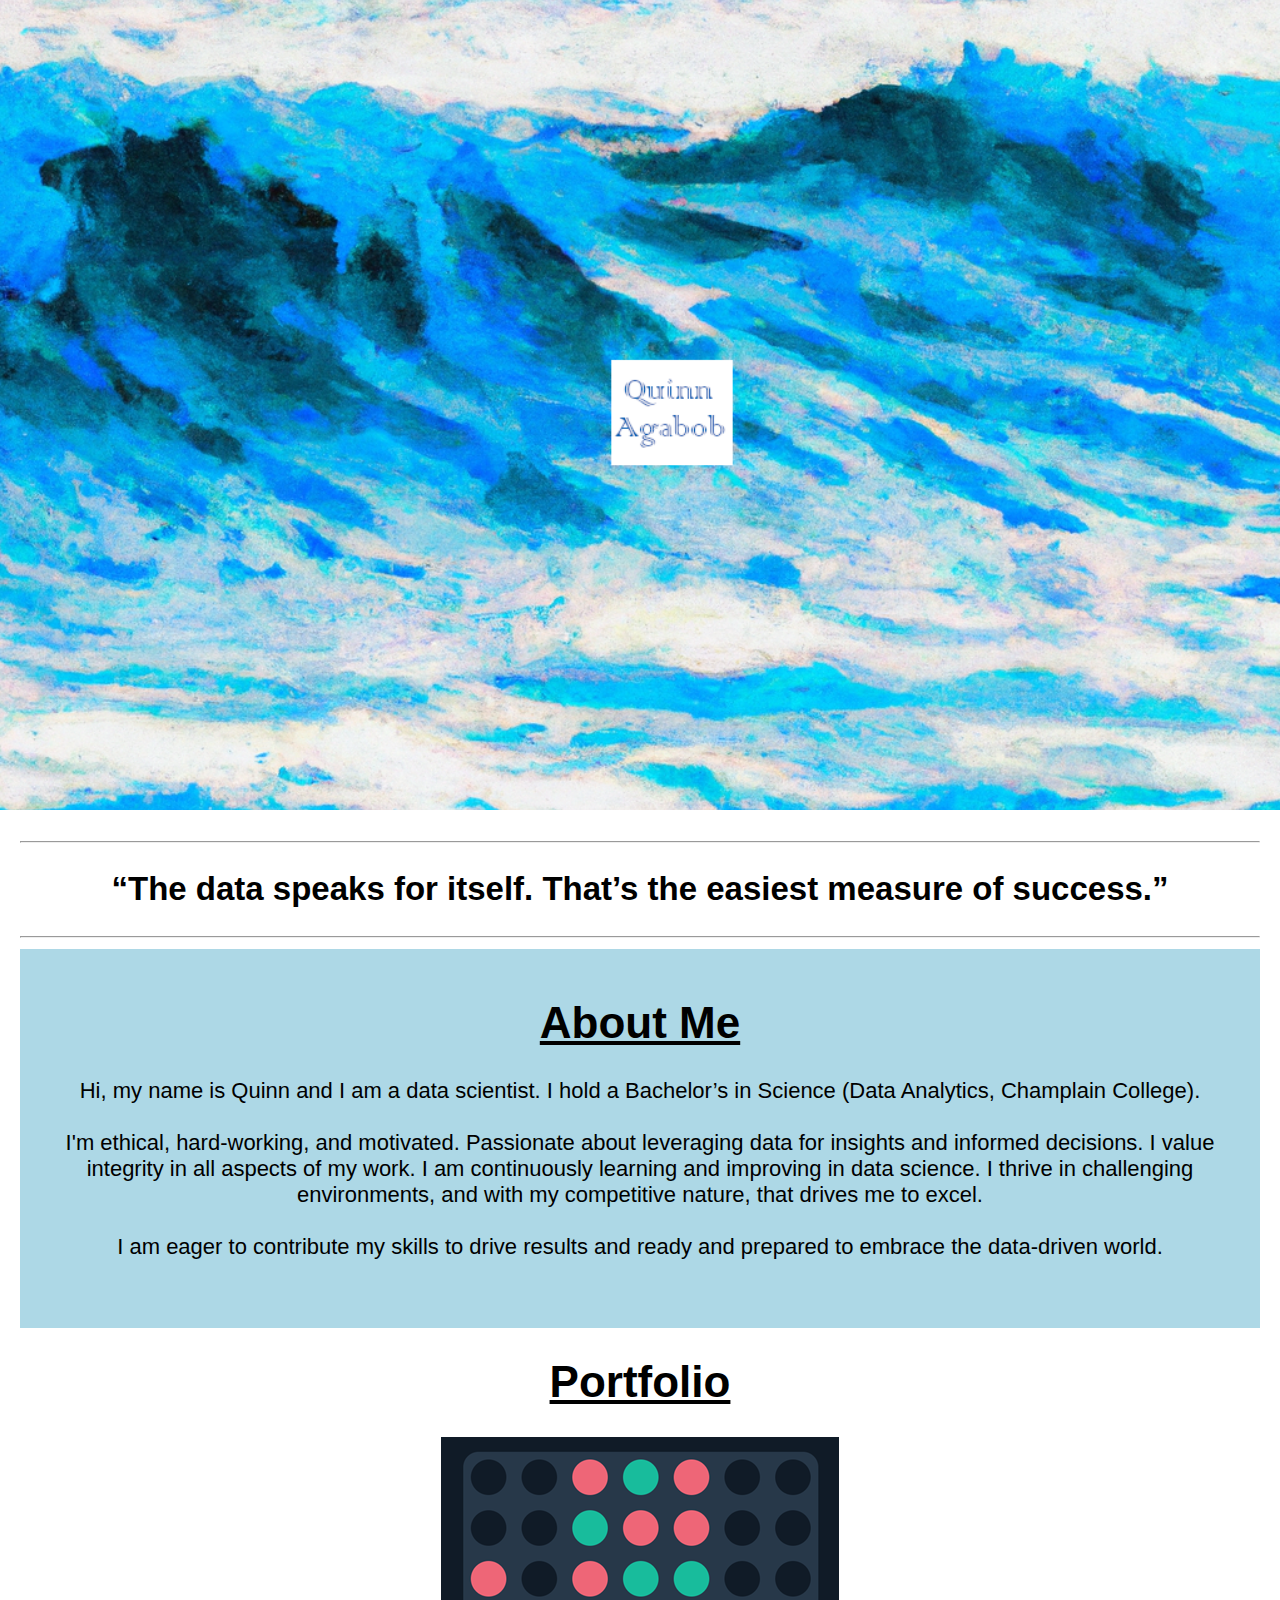
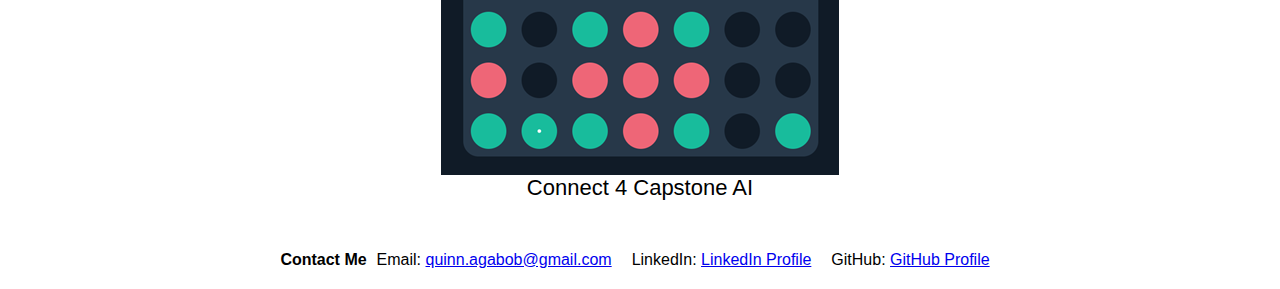
<file: index.html>
<!DOCTYPE html>
<html lang="en">
<head>
    <meta charset="UTF-8">
    <title>Quinn Agabob</title>
    <link rel="icon" href="QA.png" type="image/x-icon">
    <!--<<link rel="stylesheet" href="css/style.css">-->
    <style>
        html{
            font-size: 22px;
        }
        body {
            margin: 0;
            padding: 0;
            font-family: Caveat, sans-serif;
            background-color: #333;
            color: black;
            justify-content: center;
            align-items: center;
        }
        #header {
          height: 90vh; /* 90% of the viewport height */
          background-image: url("editbeach.png");
          background-size: cover;
          background-position: center;
        }
        .about-me {
            background-color: lightblue;
            max-width: 100%;
            margin: 0 auto;
            padding: 20px;
            justify-content: center;
            align-items: center;
        }
            .portfolio {
                display: flex;
                flex-direction: row;
                align-items: center;
                justify-content: center;
            }
        
            .portfolio ul {
                list-style-type: none;
                display: flex;
                flex-direction: row;
                justify-content: center;
                margin: 0;
                padding: 0;
            }
        
            .portfolio li {
                margin: 0 10px;
            }
        
            .portfolio a {
                text-decoration: none;
                display: flex;
                flex-direction: column;
                align-items: center;
                color: #000;
            }
        #image-link {
          position: relative;
          display: inline-block;
        }
    
        #image-link-chlo:hover::after {
          content: "Data Visualizations";
          position: absolute;
          top: 100%;
          left: 50%;
          transform: translateX(-50%);
          background-color: rgba(0, 0, 0, 0.8);
          color: #fff;
          padding: 5px;
          border-radius: 5px;
          font-size: 14px;
        }
        .contact {
          text-align: center;
          padding: 20px;
          background-color: #ADD8E6;
        }
        .contact-container {
            text-align: center;
            margin-top: 50px;
            display: flex;
            flex-direction: row;
            justify-content: center;
            align-items: center;
        }

        .contact-container h2, .contact-container p {
            margin: 0;
            font-size: 16px;
        }

        .contact-container p {
            margin: 0 10px;
        }
    </style>
</head>
<body bgcolor="#FFFFFF">
    <div id="header"></div>
    <div style="background-color: white; color: black; padding: 20px;">
        <hr>
        <h2><center>“The data speaks for itself. That’s the easiest measure of success.”</center></h2>
        <hr>
        <div class="about-me">
            <center>
            <h1><u>About Me</u></h1>
            <p> 
                Hi, my name is Quinn and I am a data scientist. I hold a Bachelor’s in Science (Data Analytics, Champlain College).<br><br>
                I'm ethical, hard-working, and motivated. Passionate about leveraging data for insights and informed decisions. I value integrity in all aspects of my work.
                I am continuously learning and improving in data science. I thrive in challenging environments, and with my competitive nature, that drives me to excel.<br><br>
                I am eager to contribute my skills to drive results and ready and prepared to embrace the data-driven world.<br><br>
            </p>
            </center>
        </div>
        <div style="text-align: center; margin-bottom: 10px;">
            <h1><u>Portfolio</u></h1>
        </div>
        <div class="portfolio">
            <ul>
                <li>
                    <a href="capstone.html">
                        <img src="connect4.png" alt="Connect4" />
                        <span>Connect 4 Capstone AI</span>
                    </a>
                </li>
                <!-- Add more list items for additional projects 
                <li>
                    <a href="anotherproject.html">
                        <img src="AnotherProject.jpg" alt="Image 2" />
                        <span>Project 2</span>
                    </a>
                </li>
                -->
            </ul>
        </div>
    <div class="contact-container">
        <h2>Contact Me</h2>
        <p>Email: <a href="mailto:quinn.agabob@gmail.com">quinn.agabob@gmail.com</a></p>
        <p>LinkedIn: <a href="https://www.linkedin.com/in/quinn-agabob/">LinkedIn Profile</a></p>
        <p>GitHub: <a href="https://github.com/QuinnAgabob">GitHub Profile</a></p>
    </div>

</body>
</html>
</file>
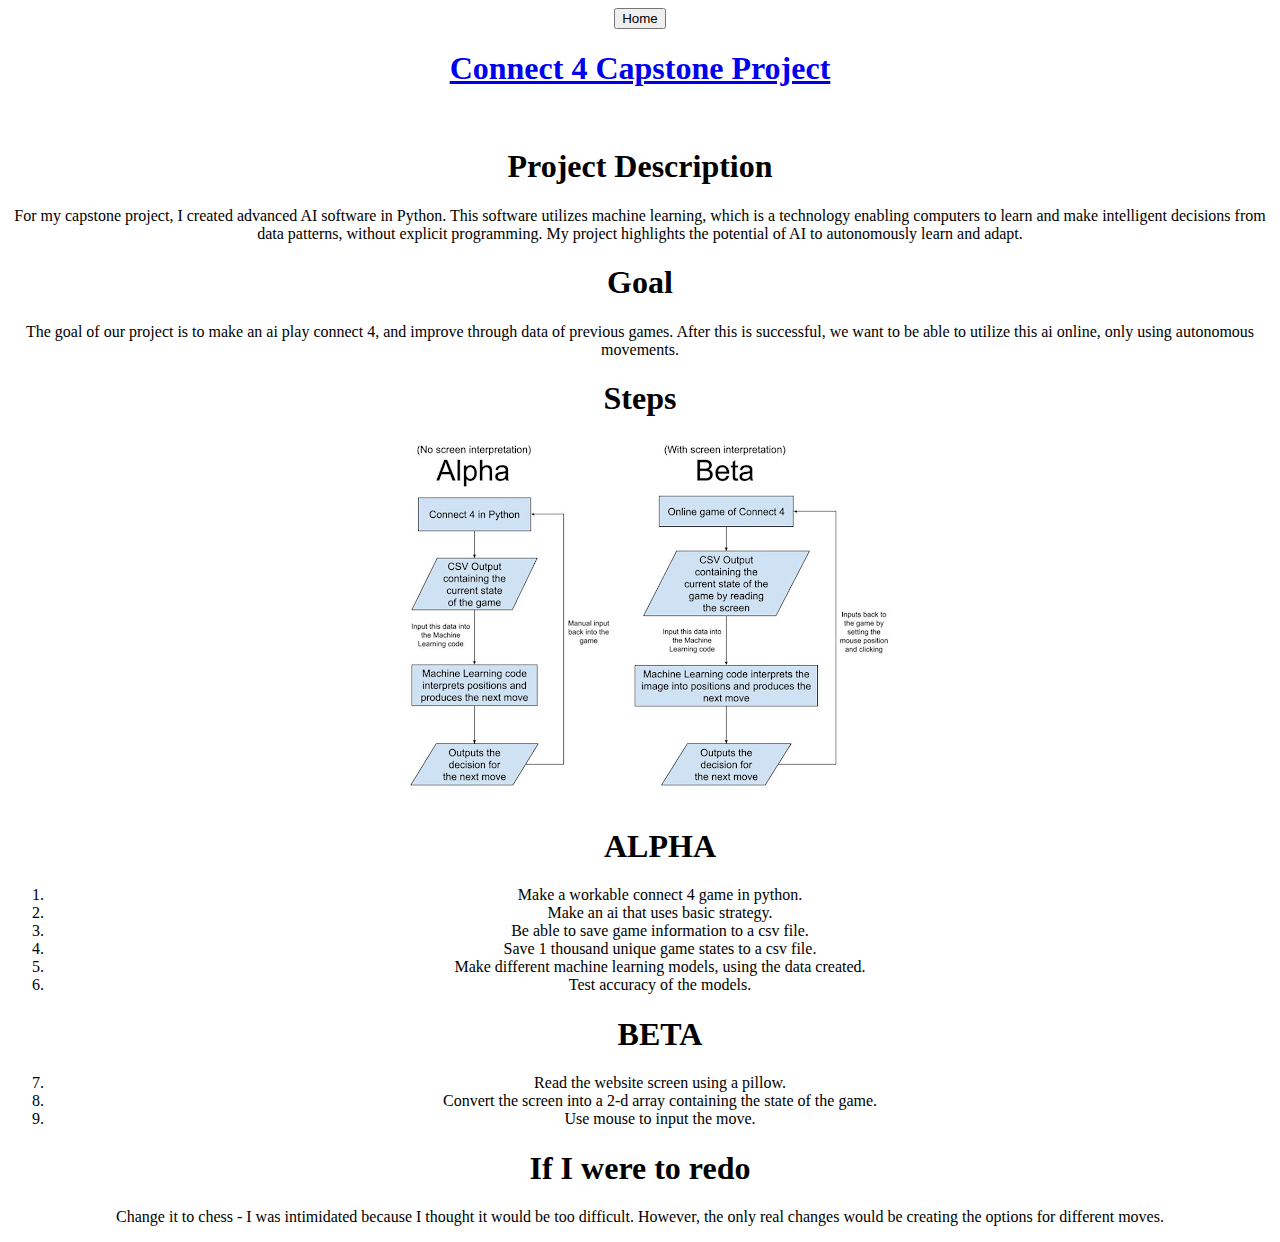
<file: capstone.html>
<!DOCTYPE html>
<html lang="en">
<style>
  ol {
    list-style-type: decimal;
  }
</style>
<html>
<head>
  <title>My Capstone Project</title>
</head>
<body>
  <center>
  <button onclick="location.href='index.html'">Home</button>
  <h1><a href = 'https://github.com/QuinnAgabob/Connect4Capstone'>Connect 4 Capstone Project</a></h1>
  <br>
  <h1>Project Description</h1>
  <p>For my capstone project, I created advanced AI software in Python. This software utilizes machine learning, which is a technology enabling computers to learn and make intelligent decisions from data patterns, without explicit programming. My project highlights the potential of AI to autonomously learn and adapt.</p>
  <h1>Goal</h1>
  <p>The goal of our project is to make an ai play connect 4, and improve through data of previous games. After this is successful, we want to be able to utilize this ai online, only using autonomous movements.</p>
  <h1>Steps</h1>
  <img src="steps.png">
  <ol>
    <h1>ALPHA</h1>
    <li>Make a workable connect 4 game in python.</li>
    <li>Make an ai that uses basic strategy.</li>
    <li>Be able to save game information to a csv file.</li>
    <li>Save 1 thousand unique game states to a csv file.</li>
    <li>Make different machine learning models, using the data created.</li>
    <li>Test accuracy of the models.</li>
    <h1>BETA</h1>
    <li>Read the website screen using a pillow.</li>
    <li>Convert the screen into a 2-d array containing the state of the game.</li>
    <li>Use mouse to input the move.</li>
  </ol>
  <h1>If I were to redo</h1>
  <p>Change it to chess -  I was intimidated because I thought it would be too difficult. However, the only real changes would be creating the options for different moves.</p>
  </center>
</body>
</html>
</file>
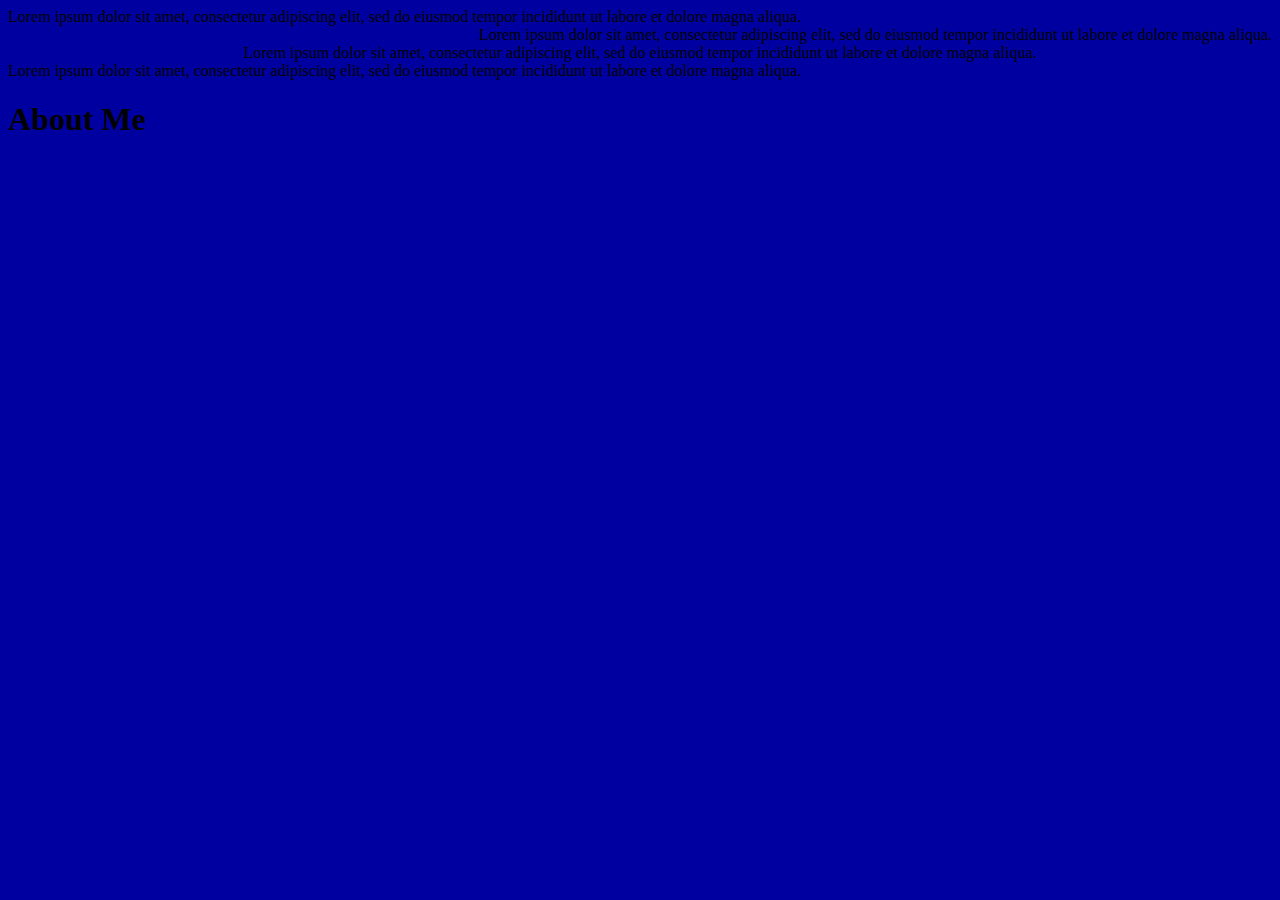
<file: main.html>
<!DOCTYPE html>
<html>
  <head>
    <title>Quinn Agabob</title>
  </head>
  <body bgcolor="#afafaf>
    <h1>About Me</h1>
    <p>
      <div align="left">
      Lorem ipsum dolor sit amet, consectetur adipiscing elit, sed do eiusmod tempor incididunt ut
      labore et dolore magna aliqua.
    </div>
    <div align="right">
      Lorem ipsum dolor sit amet, consectetur adipiscing elit, sed do eiusmod tempor incididunt ut
      labore et dolore magna aliqua.
    </div>
    <div align="center">
      Lorem ipsum dolor sit amet, consectetur adipiscing elit, sed do eiusmod tempor incididunt ut
      labore et dolore magna aliqua.
    </div>
    <div align="justify">
      Lorem ipsum dolor sit amet, consectetur adipiscing elit, sed do eiusmod tempor incididunt ut
      labore et dolore magna aliqua.
    </div>
    </p>
    <h1>About Me</h1>
  </body>
</html>
</file>
<file: css/style.css>
html {
            font-size: 22px;
        }
        body {
            margin: 0;
            padding: 0;
            font-family: Caveat, sans-serif;
            background-color: #333;
            color: black;
            justify-content: center;
            align-items: center;
        }
        .about-me {
            background-color: lightblue;
            max-width: 100%;
            margin: 0 auto;
            padding: 20px;
            justify-content: center;
            align-items: center;
        }
        .fullscreen-image {
            background-size: cover;
            background-position: center;
            height: 100vh;
        }
        .portfolio {
            background-color: skyblue;
            max-width: 100%;
            margin: 0 auto;
            padding: 20px;
            justify-content: center;
            align-items: center;
        }
</file>
